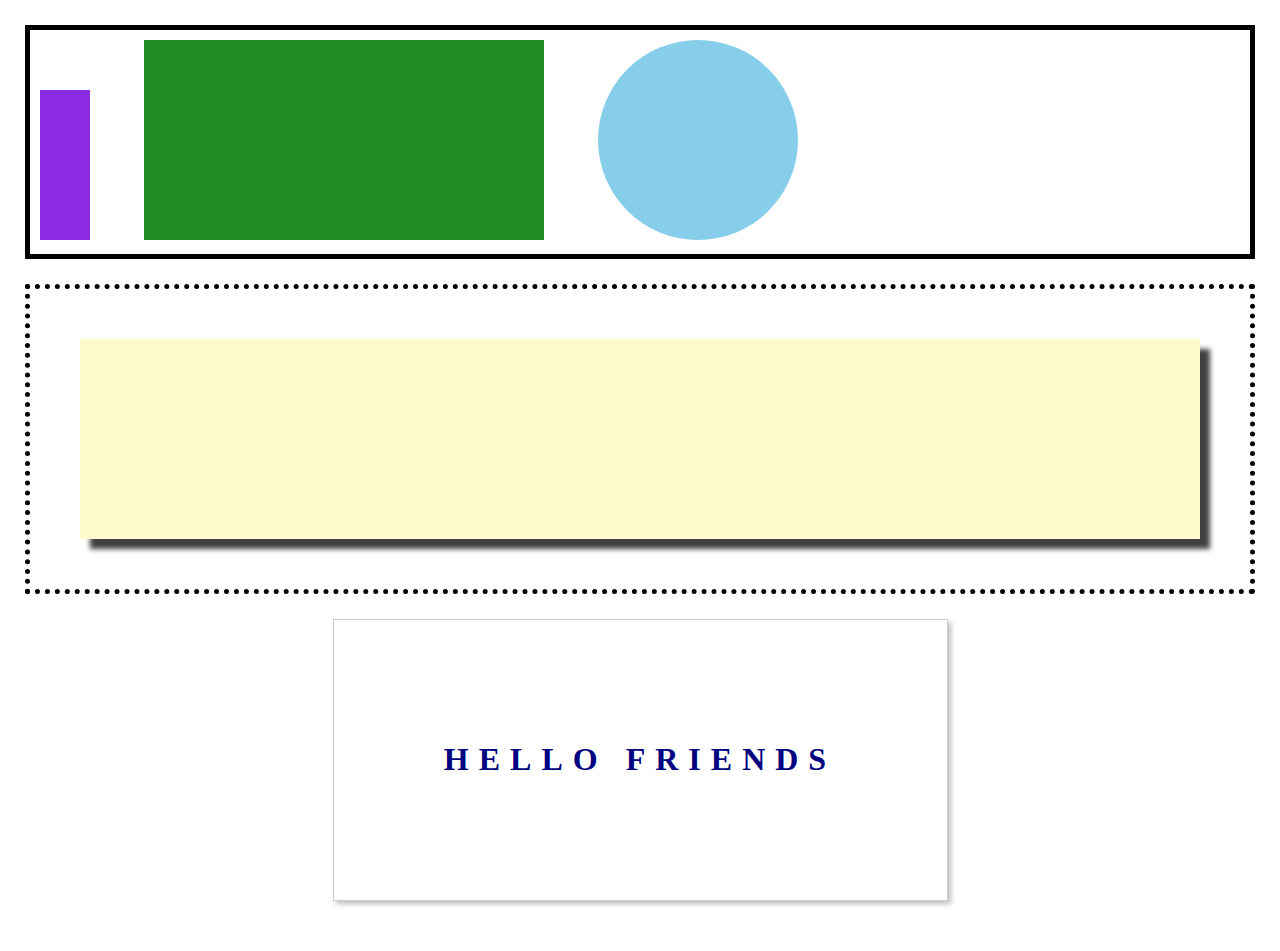
<file: second/index.html>
<!DOCTYPE html>
<html>
  <head>
    <title> Second layout </title>
    <link rel="stylesheet" href="index.css" />
  </head>

  <body>
    <div class="container-one">
      <div class="square-one">
        
      </div>
      <div class="square-two">
        
      </div>
      <div class="circle-one">
        
      </div>
    </div>
    <div class="container-two">
        <div class="box-shadow">
          
        </div>
    </div>
    <div class="container-three">
      <h1>HELLO FRIENDS</h1>
    </div>
  </body>
</html>
</file>
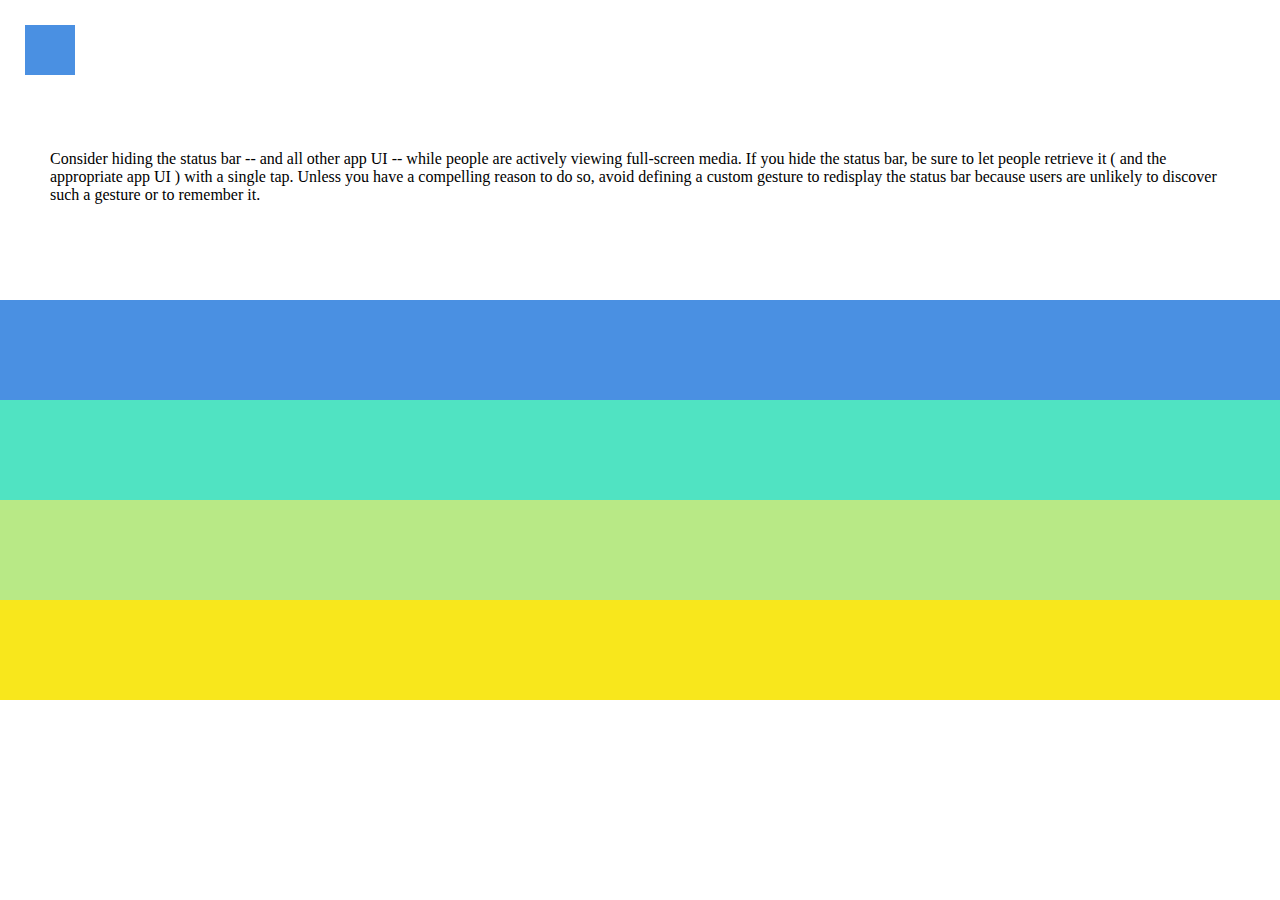
<file: third/index.html>
<!DOCTYPE html>
<html>
  <head>
    <title> Third layout </title>
    <link rel="stylesheet" href="index.css" />
  </head>

  <body>
    <div class="row row-1">
      <div class="row-1-div"></div>
    </div>

    <div class="row-big row-2">
      <span class="row-2-span">
        Consider hiding the status bar -- and all other app UI -- while people are actively viewing full-screen media. If you hide the status bar, be sure to let people retrieve it ( and the appropriate app UI ) with a single tap. Unless you have a compelling reason to do so, avoid defining a custom gesture to redisplay the status bar because users are unlikely to discover such a gesture or to remember it.
      </span>
    </div>

    <div class="row row-3"></div>
    <div class="row row-4"></div>
    <div class="row row-5"></div>
    <div class="row row-6"></div>
  </body>
</html>
</file>
<file: second/index.css>
body {
    margin: 0;
    padding: 25px;
  }
  
  
  .container-one {
    width: 100%;
    border: 5px solid black;
    padding: 10px;
    box-sizing: border-box ;
  }
  
  .square-one {
    height: 150px;
    width: 50px;
    background-color: blueviolet;
    display: inline-block;
  }
  .square-two {
    height: 200px;
    width: 400px;
    display: inline-block;
    background-color: forestgreen;
    margin: 0 50px;
  }
  .circle-one {
    height: 200px;
    width: 200px;
    border-radius: 50%;
    background-color: skyblue;
    display: inline-block;
  }
  
  .container-two {
    width: 100%;
    border: 5px dotted black;
    padding: 50px;
    box-sizing: border-box ;
    margin-top: 25px; 
  }
  
  .box-shadow {
    width: 100%;
    height: 200px;
    background-color: lemonchiffon;
    -webkit-box-shadow: 10px 10px 5px 0px rgba(0,0,0,0.75);
    -moz-box-shadow: 10px 10px 5px 0px rgba(0,0,0,0.75);
    box-shadow: 10px 10px 5px 0px rgba(0,0,0,0.75);
  }
  
  .container-three {
    width: 50%;
    border: 1px solid #ccc;
    background-color: white;
    padding: 100px;
    box-sizing: border-box ;
    margin: 25px auto; 
    -webkit-box-shadow: 3px 3px 5px 0px rgba(0,0,0,0.25);
    -moz-box-shadow: 3px 3px 5px 0px rgba(0,0,0,0.25);
    box-shadow: 3px 3px 5px 0px rgba(0,0,0,0.25);
  }
  
  .container-three h1 {
    width: 100%;
    text-align: center;
    color: navy;
    letter-spacing: 10px;
  }
  /* layout number 2 */
</file>
<file: third/index.css>
body, html {
    margin: 0;
    padding: 0;
  }
  
  .row {
    height: 100px;
    width: 100%;
  }
  
  .row-big {
    height: 200px;
    width: 100%;
  }
  
  .row-1 {
    background-color: rgb(255,255,255);
    padding: 25px;
    box-sizing: border-box;
  }
  
  .row-1-div {
    width: 50px;
    height: 50px;
    background-color:rgb(74,144,226);
  }
  
  .row-2 {
    background-color: rgb(255,255,255);
    box-sizing: border-box;
    padding: 50px;
  }
  
  .row-3 {
    background-color:rgb(74,144,226);
  }
  
  .row-4 {
    background-color: rgb(80,227,194);
  }
  
  .row-5 {
    background-color: rgb(184,233,134);
  }
  
  .row-6 {
    background-color: rgb(248,231,28);
  }
  /* layout number 3 */
</file>
